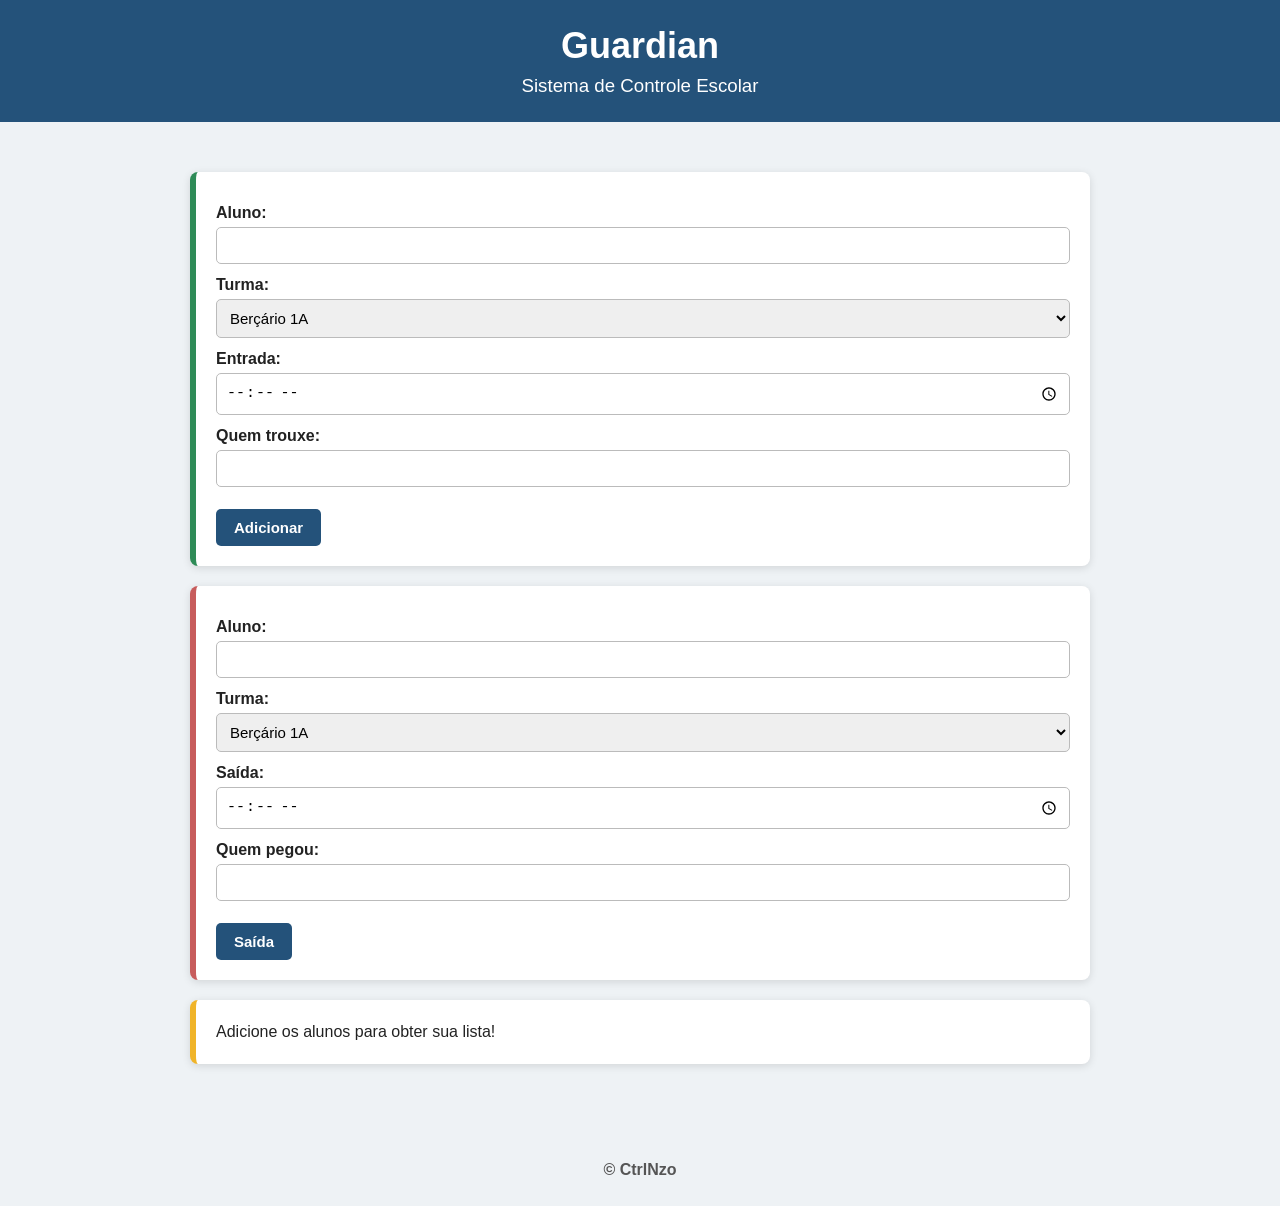
<file: Guardian v1/index.html>
<!DOCTYPE html>
<html lang="pt-br">
<head>
    <meta charset="UTF-8">
    <meta name="viewport" content="width=device-width, initial-scale=1.0">
    <title>Guardian v1</title>
    <link rel="stylesheet" href="style.css">
</head>
<body>
    <header>
        <h1>Guardian</h1>
        <h3>Sistema de Controle Escolar</h3>
    </header>

    <section>
        <div id="entrada">
            <p class="alunoEn">Aluno: 
                <input type="text" name="Alunoentrada" id="txtalunoEn">
            </p>
            <p class="turma">Turma:
                <select name="Turma" id="txtturmaEntrada">
                    <option value="Berçário 1A">Berçário 1A</option>
                    <option value="Berçário 2A">Berçário 2A</option>
                    <option value="Berçário 2B">Berçário 2B</option>
                    <option value="Berçário 2C">Berçário 2C</option>
                    <option value="Maternal A">Maternal A</option>
                    <option value="Maternal B">Maternal B</option>
                </select>
            </p>
            <p class="horarioEn"> Entrada:
                <input type="time" name="dth" id="txtdth">
            </p>
            <p class="respEn"> Quem trouxe:
                <input type="text" name="responsavelEn" id="txtrespEn">
            </p>
            <input type="button" value="Adicionar" onclick="adicionar()">
        </div>

        <div id="saida">
            <p class="alunoSai">Aluno:
                <input type="text" name="Alunosaida" id="txtalunoSai">
            </p>
             <p class="turma">Turma:
                <select name="Turma" id="txtturmaSai">
                    <option value="Berçário 1A">Berçário 1A</option>
                    <option value="Berçário 2A">Berçário 2A</option>
                    <option value="Berçário 2B">Berçário 2B</option>
                    <option value="Berçário 2C">Berçário 2C</option>
                    <option value="Maternal A">Maternal A</option>
                    <option value="Maternal B">Maternal B</option>
                </select>
            </p>
            <p class="horarioSai">Saída:
                <input type="time" name="dts" id="txtdts">
            </p>
            <p class="respSai">Quem pegou:
                <input type="text" name="responsavelSai" id="txtrespSai">
            </p>
            <input type="button" value="Saída" onclick="saida()">
        </div>

        <div id="lista">
            Adicione os alunos para obter sua lista!
        </div>
    </section>

    <footer>
        <p>&copy; CtrlNzo</p>
    </footer>

    <script src="script.js"></script>
</body>
</html>
</file>
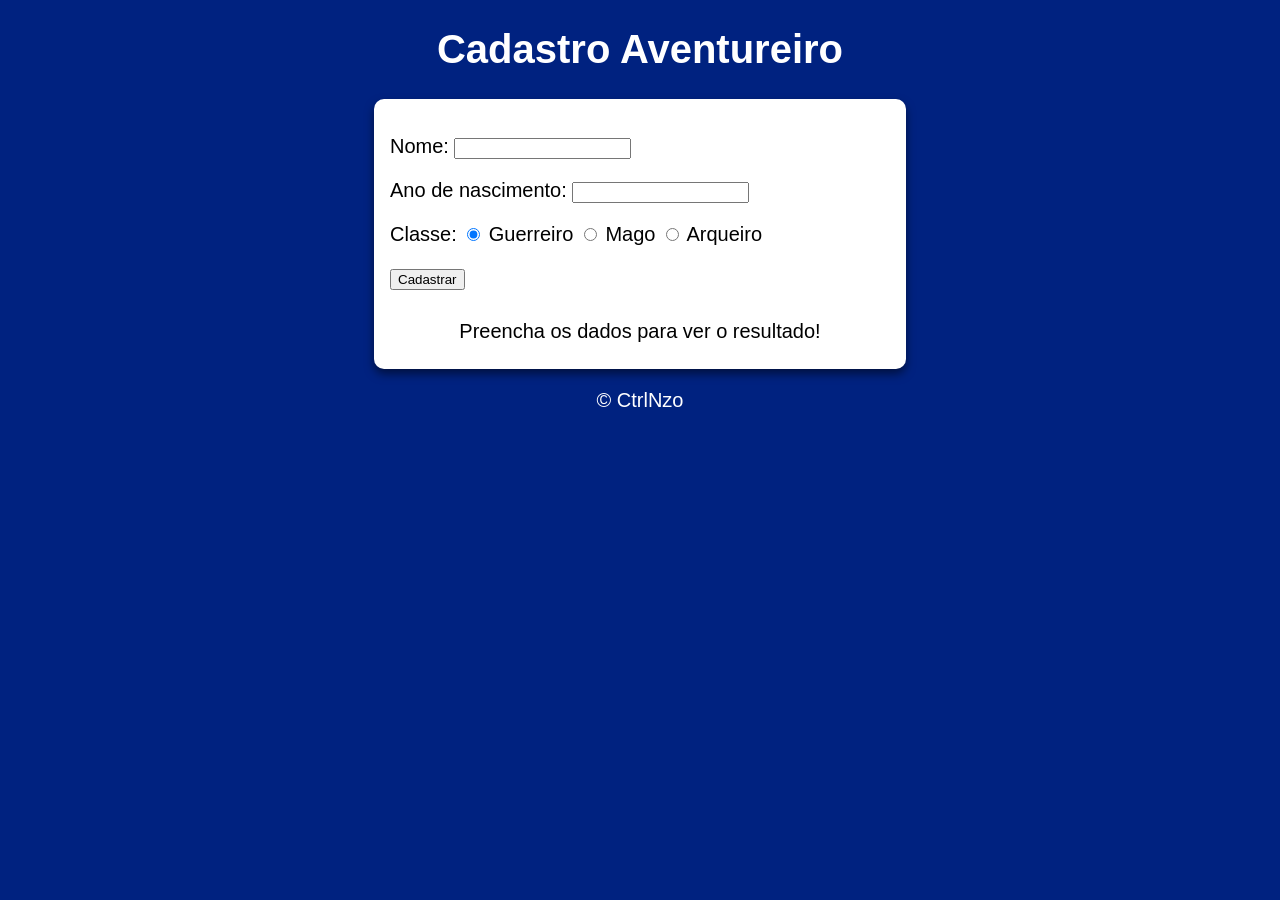
<file: PJ001 - Cadastro Aventureiro/index.html>
<!DOCTYPE html>
<html lang="pt-br">
<head>
    <meta charset="UTF-8">
    <meta name="viewport" content="width=device-width, initial-scale=1.0">
    <title>Cadastro Aventureiro</title>
    <link rel="stylesheet" href="style.css">
</head>
<body>
    <header>
        <h1>Cadastro Aventureiro</h1>
    </header>
    
    <section>
        <div>
        <p>Nome:
            <input type="text" name="txtnome" id="txtnome">
        </p>
        <p>Ano de nascimento:
            <input type="number" name="txtano" id="txtano">
        </p>
        <p>Classe:
            <input type="radio" name="radclass" id="gue" checked>
            <label for="gue">Guerreiro</label>
            <input type="radio" name="radclass" id="mag">
            <label for="mag">Mago</label>
            <input type="radio" name="radclass" id="arq">
            <label for="arq">Arqueiro</label>
        </p>
        <p>
            <input type="button" value="Cadastrar" onclick="cadastrar()">
        </p>
        </div>
        <div id  = "res">
            Preencha os dados para ver o resultado!
        </div>

    </section>

    <footer>
        <p>&copy; CtrlNzo </p>
    </footer>
    <script src="script.js"></script>
</body>
</html>
</file>
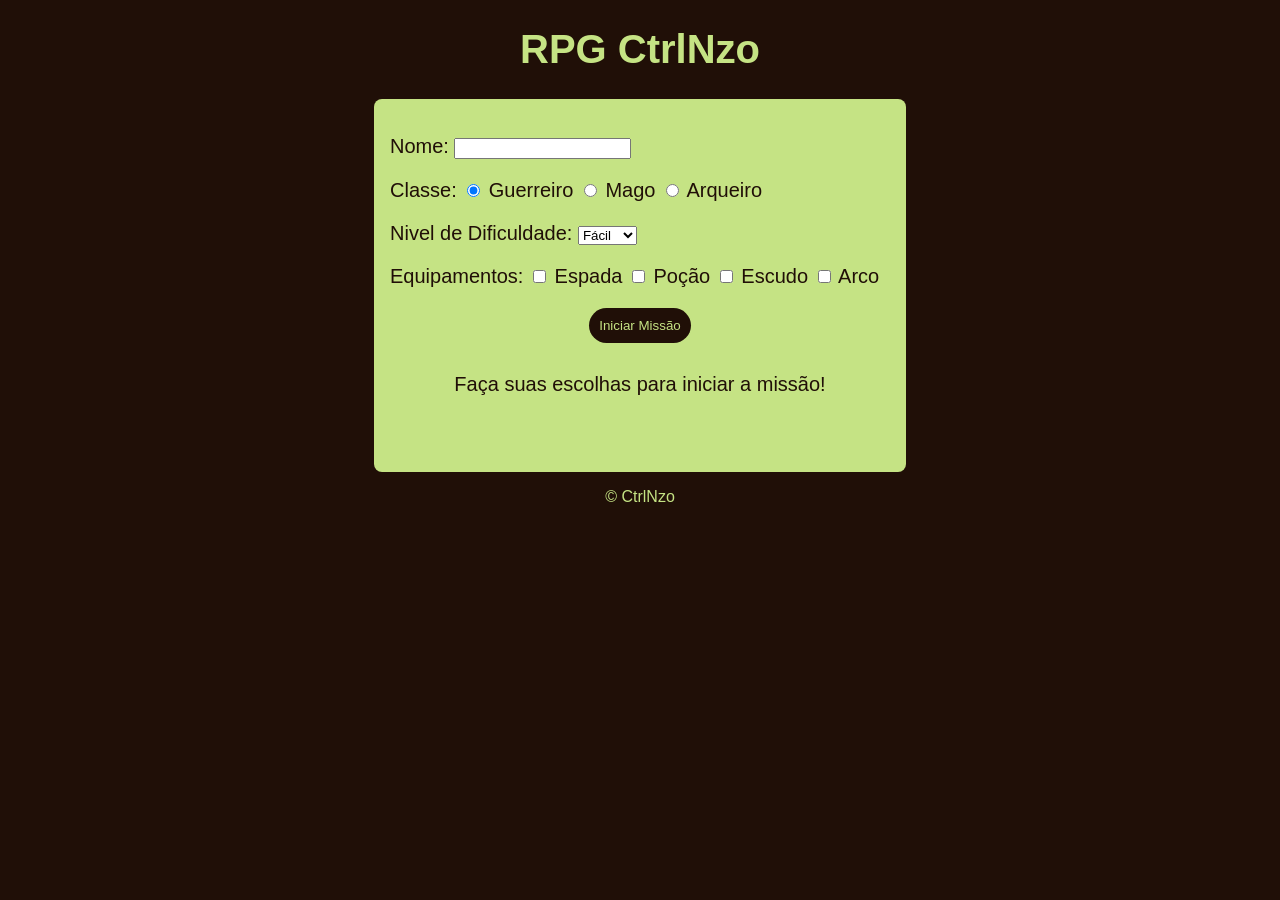
<file: PJ002 - Sistema de missões RPG/index.html>
<!DOCTYPE html>
<html lang="pt-br">
<head>
    <meta charset="UTF-8">
    <meta name="viewport" content="width=device-width, initial-scale=1.0">
    <title>Sistemas de Missões RPG</title>
    <link rel="stylesheet" href="style.css">
</head>
<body>

    <header>
        <h1>RPG CtrlNzo</h1>
    </header>

    <section>
        <div>
            <p> Nome:
                <input type="text" name="txtnome" id="txtnome">
            </p>

            <p>Classe:
                <input type="radio" name="radclass" id="gue" checked>
                <label for="gue">Guerreiro</label>
                <input type="radio" name="radclass" id="mag">
                <label for="mag">Mago</label>
                <input type="radio" name="radclass" id="arq">
                <label for="arq">Arqueiro</label>
            </p>
            <p>Nivel de Dificuldade:
                <select name="txtnvl" id="txtnvl">
                    <option value="facil">Fácil</option>
                    <option value="medio">Médio</option>
                    <option value="dificil">Difícil</option>
                </select>
            </p>
            <p>Equipamentos:
                <input type="checkbox" name="chkitem" id="esp">
                <label for="esp">Espada</label>
                <input type="checkbox" name="chkitem" id="poc">
                <label for="poc">Poção</label>
                <input type="checkbox" name="chkitem" id="esc">
                <label for="esc">Escudo</label>
                <input type="checkbox" name="chkitem" id="arc">
                <label for="arc">Arco </label>
            </p>

            <p class="botao">
                <input type="button" value="Iniciar Missão" onclick="iniciar()">
            </p>
        </div>
        <div id="res">
            Faça suas escolhas para iniciar a missão!
        </div>

        <div id="resultado-final"></div>
    </section>

    <footer>
        <p>&copy; CtrlNzo</p>
    </footer>
    <script src="script.js"></script>
</body>
</html>
</file>
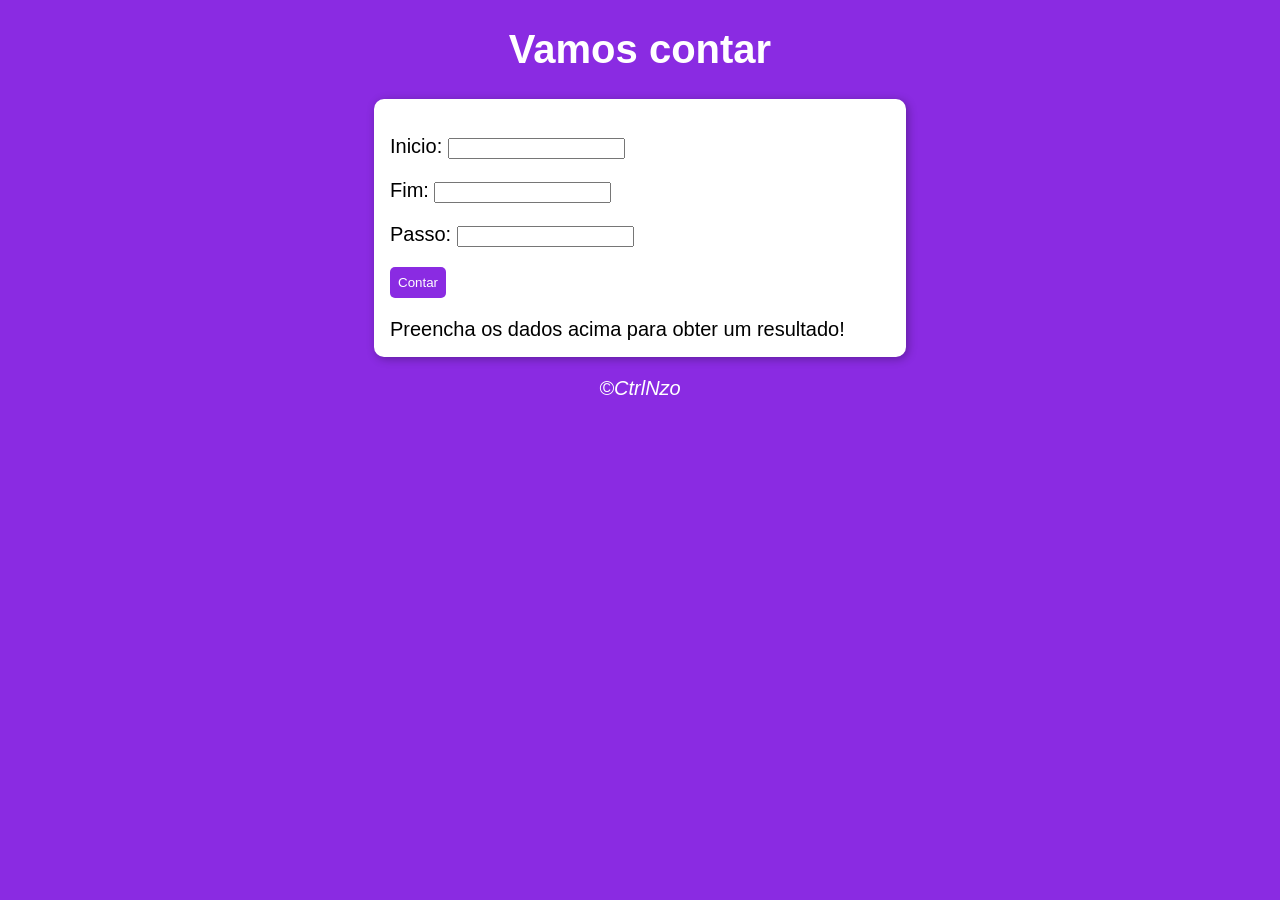
<file: PJ003 - Super Contador/index.html>
<!DOCTYPE html>
<html lang="pt-br">
<head>
    <meta charset="UTF-8">
    <meta name="viewport" content="width=device-width, initial-scale=1.0">
    <title>Super Contador</title>
    <link rel="stylesheet" href="style.css">
</head>

<body>

    <header>
        <h1>Vamos contar</h1>
    </header>

    <section>
        <div>
            <p>Inicio:
                <input type="number" name="txtini" id="txtini">
            </p>
            <p>Fim:
                <input type="number" name="txtfim" id="txtfim">
            </p>
            <p>Passo:
                <input type="number" name="txtpas" id="txtpas">
            </p>
            <input type="button" value="Contar" onclick="contar()">
        </div>
        <div id="res">
            Preencha os dados acima para obter um resultado!
        </div>
    </section>

    <footer>
        <p>&copy;CtrlNzo</p>
    </footer>

    <script src="script.js"></script>

</body>

</html>
</file>
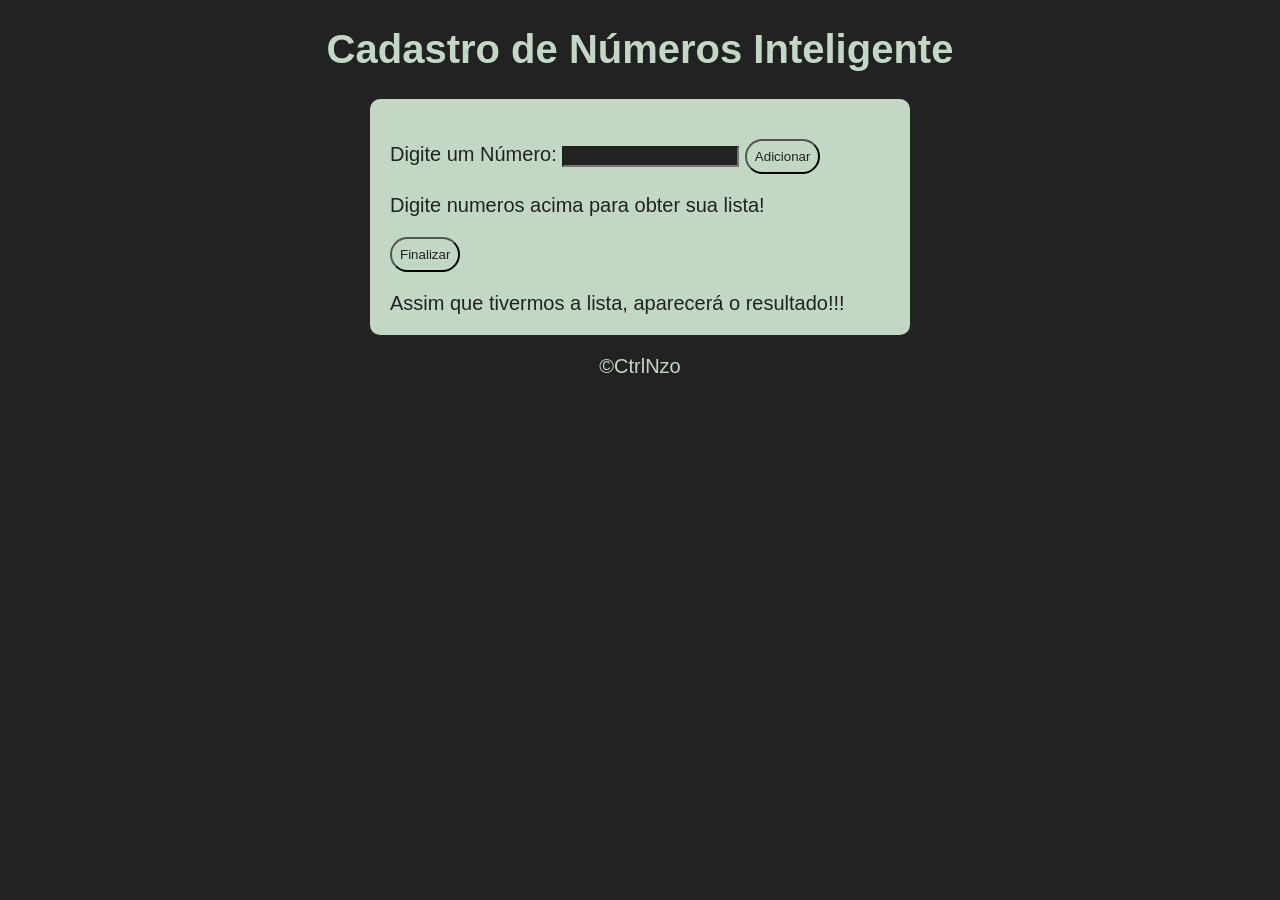
<file: PJ004 - Cadastro de números inteligentes/index.html>
<!DOCTYPE html>
<html lang="pt-br">
<head>
    <meta charset="UTF-8">
    <meta name="viewport" content="width=device-width, initial-scale=1.0">
    <title>Cadastro de números </title>
    <link rel="stylesheet" href="style.css">

</head>
<body>
    <header>
        <h1>Cadastro de Números Inteligente</h1>
    </header>

    <section>
        <div id="cad">
            <p>Digite um Número: 
                <input type="number" name="numero" id="txtnum">
                <input type="button" value="Adicionar" onclick="adicionar()">
            </p>
        </div>

        <div id="txtlista">
            Digite numeros acima para obter sua lista!
        </div>

        <div id="fim">
            <p><input type="button" value="Finalizar" onclick="finalizar()"></p>
        </div>

        <div id="res">
            Assim que tivermos a lista, aparecerá o resultado!!!
        </div>
           
    </section>

    <footer>
        <p>&copy;CtrlNzo</p>
    </footer>

    <script src="script.js"></script>

</body>
</html>
</file>
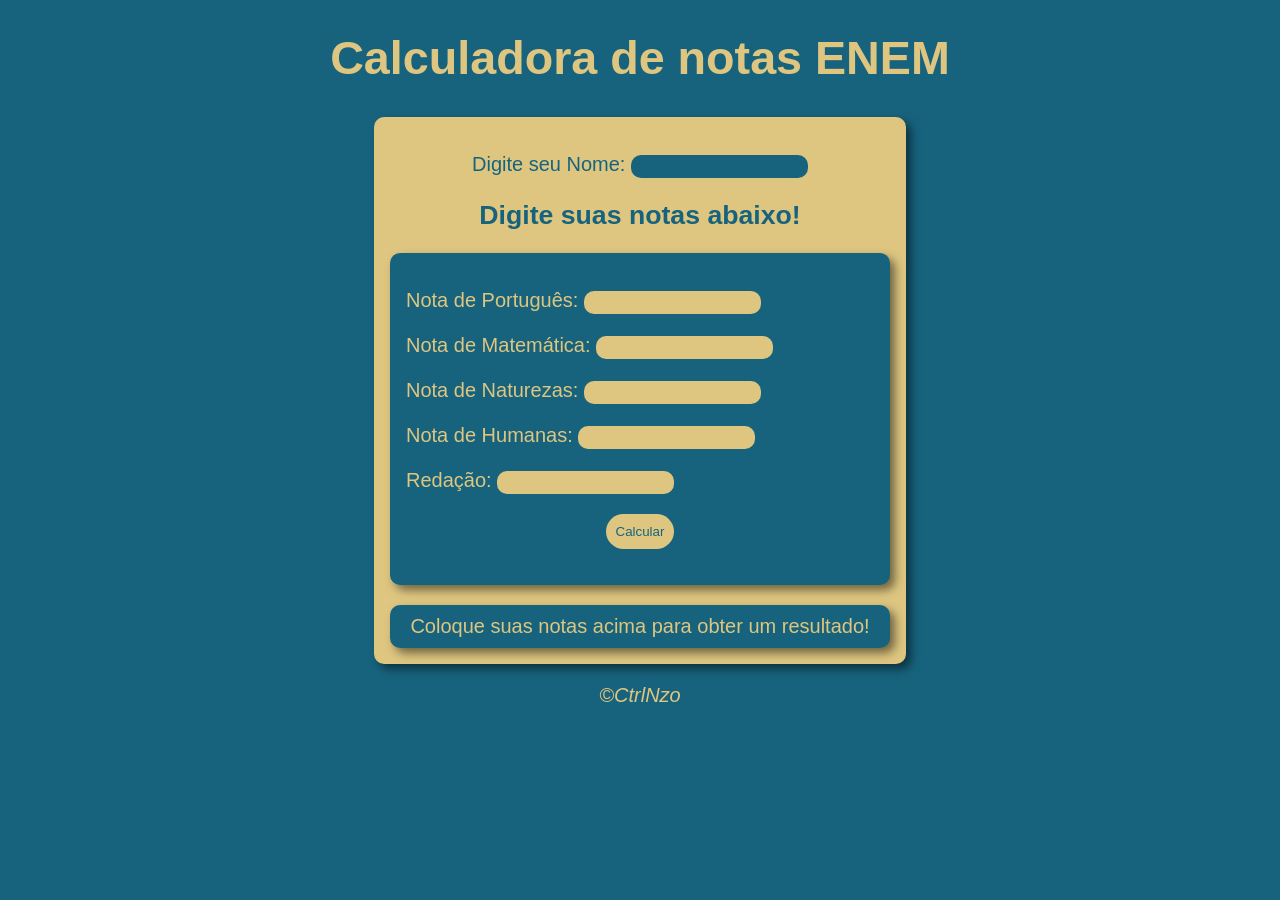
<file: PJ005 - Calculadora de notas ENEM/index.html>
<!DOCTYPE html>
<html lang="pt-br">
<head>
    <meta charset="UTF-8">
    <meta name="viewport" content="width=device-width, initial-scale=1.0">
    <title>Calculadora do ENEM</title>
    <link rel="stylesheet" href="style.css">
</head>
<body>
    <header>
        <h1>Calculadora de notas ENEM</h1>
    </header>

    <section>

        <div id="cadastro">
            <p>Digite seu Nome:
                <input type="text" name="nome" id="txtnome">
            </p>
            <h2>Digite suas notas abaixo!</h2>
        </div>
        <div id="notas">
            <p> Nota de Português:
                <input type="number" name="portugues" id="txtpor">
            </p>
            <p>Nota de Matemática:
                <input type="number" name="matematica" id="txtmat">
            </p>
            <p>Nota de Naturezas:
                <input type="number" name="natureza" id="txtnat">
            </p>
            <p>Nota de Humanas:
                <input type="number" name="humanas" id="txthum">
            </p>
            <p>Redação:
                <input type="number" name="redacao" id="txtred">
            </p>
            <p class="botao"><input type="button" value="Calcular" onclick="calcular()"></p>
        </div>
        <div id="res">Coloque suas notas acima para obter um resultado!</div>

    </section>

    <footer>
        <p>&copy;CtrlNzo</p>
    </footer>

    <script src="script.js"></script>
</body>
</html>
</file>
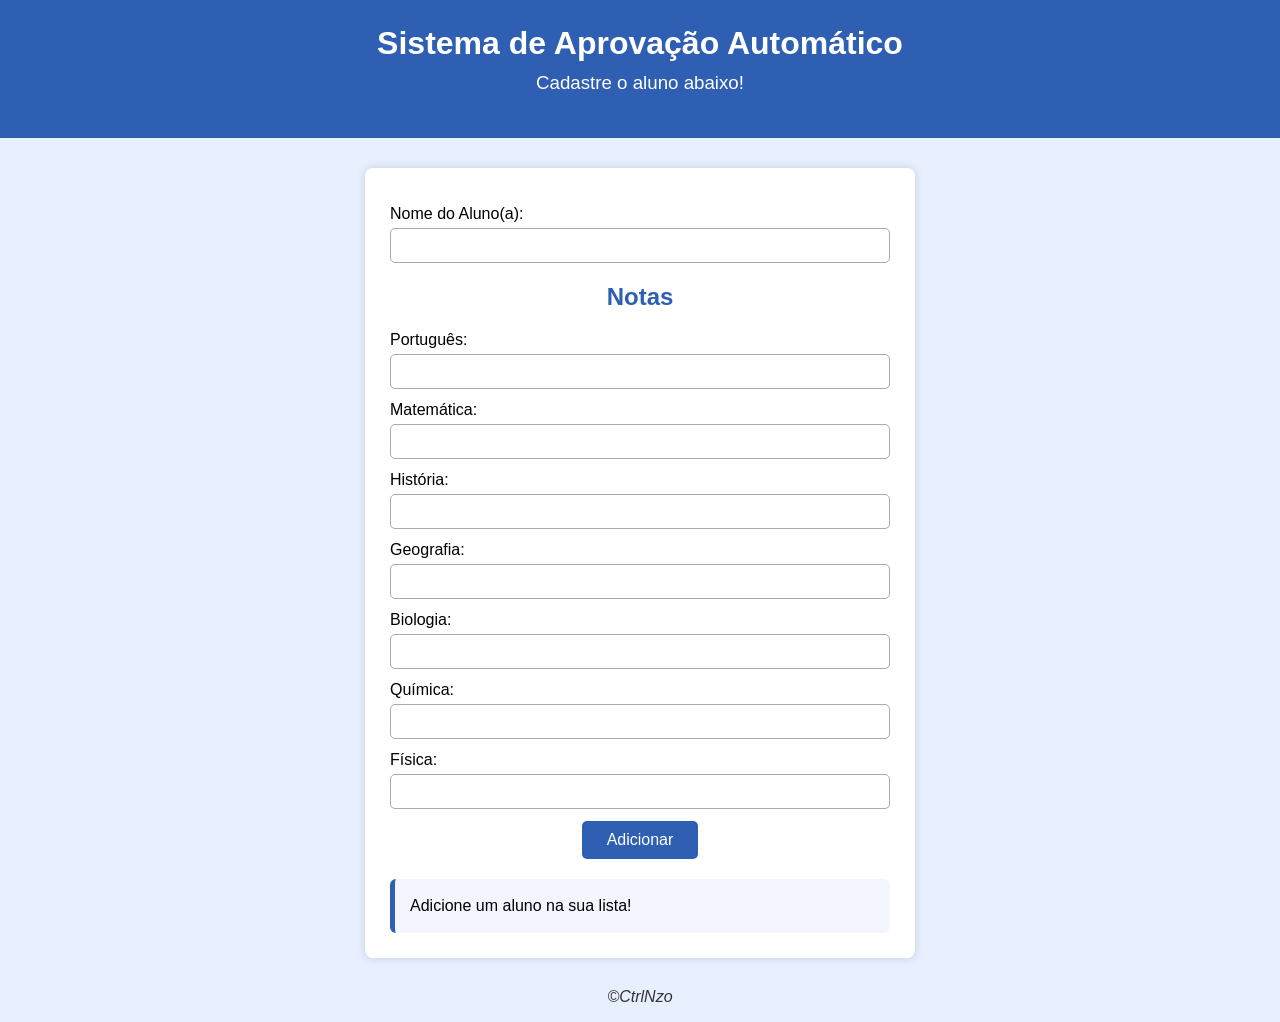
<file: PJ006 - Sistema de Aprovação automática/index.html>
<!DOCTYPE html>
<html lang="pt-br">
<head>
    <meta charset="UTF-8">
    <meta name="viewport" content="width=device-width, initial-scale=1.0">
    <title>Sistema de aprovação automático</title>
    <link rel="stylesheet" href="style.css">
</head>
<body>
    <header id="topo">
        <h1>Sistema de Aprovação Automático</h1>
        <h3>Cadastre o aluno abaixo!</h3>
    </header>

    <section>
        <div id="cadastro">
           <p> Nome do Aluno(a): 
                <input type="text" name="nome" id="txtnome">
            </p>
            <h2>Notas</h2>
            <p>Português:
                <input type="number" name="portugues" id="txtpor">
            </p>
            <p>Matemática:
                <input type="number" name="matematica" id="txtmat">
            </p>
            <p>História:
                <input type="number" name="historia" id="txthis">
            </p>
            <p>Geografia: 
                <input type="number" name="geografia" id="txtgeo">
            </p>
            <p>Biologia:
                <input type="number" name="biologia" id="txtbio">
            </p>
            <p>Química: 
                <input type="number" name="quimica" id="txtqui">
            </p>
            <p>Física: 
                <input type="number" name="fisica" id="txtfis">
            </p>
            <p id="botao"><input type="button" value="Adicionar" onclick="adicionar()" ></p>
        </div>
        <div id="res"> Adicione um aluno na sua lista!</div>
    </section>

    <footer>
        <p>&copy;CtrlNzo</p>
    </footer>
    
    <script src="script.js"></script>
</body>
</html>
</file>
<file: Guardian v1/style.css>
body {
    font-family: Arial, Helvetica, sans-serif;
    background-color: #eef2f5;
    margin: 0;
    padding: 0;
    color: #222;
}

header {
    background-color: #24527a;
    color: white;
    text-align: center;
    padding: 25px 10px;
}

header h1 {
    margin: 0;
    font-size: 36px;
}

header h3 {
    margin: 8px 0 0 0;
    font-weight: normal;
}

section {
    max-width: 900px;
    margin: 30px auto;
    padding: 20px;
}

#entrada,
#saida,
#lista {
    background-color: white;
    padding: 20px;
    margin-bottom: 20px;
    border-radius: 8px;
    box-shadow: 0 2px 8px rgba(0, 0, 0, 0.12);
}

#entrada {
    border-left: 6px solid #2e8b57;
}

#saida {
    border-left: 6px solid #c75c5c;
}

p {
    margin: 12px 0;
    font-weight: bold;
}

input,
select {
    width: 100%;
    padding: 9px;
    margin-top: 5px;
    box-sizing: border-box;
    border: 1px solid #bbb;
    border-radius: 5px;
    font-size: 15px;
}

input[type="button"] {
    width: auto;
    background-color: #24527a;
    color: white;
    border: none;
    padding: 10px 18px;
    margin-top: 10px;
    cursor: pointer;
    font-weight: bold;
}

input[type="button"]:hover {
    background-color: #1b3f5f;
}

#lista {
    line-height: 1.5;
    border-left: 6px solid #f0b429;
}

footer {
    text-align: center;
    color: #555;
    padding: 15px;
}
</file>
<file: PJ001 - Cadastro Aventureiro/style.css>
body{
    background-color: rgb(0, 34, 128);
    font: normal 15pt arial;
}

header{
    color : white;
    text-align: center;
    
}
 section{
    background-color: white;
    border-radius: 10px;
    margin: auto;
    padding: 16px;
    width: 500px;
    box-shadow: 0px 5px 10px rgba(0, 0, 0, 0.5);
 }

#res{
    padding: 10px;
    text-align: center;
    margin: auto;
 }

 footer{
    text-align: center;
    color: white;
    margin: auto;
 }
</file>
<file: PJ002 - Sistema de missões RPG/style.css>
body {
    font: normal 15pt arial;
    background-color: #200F07;
}

h1{
    color: #C5E384;
    text-align: center
    
}

section {
    color: #200F07;
    margin: auto;
    width: 500px;
    padding: 16px;
    text-align:justify;
    background-color: #C5E384;
    border-radius: 8px;
   
}
.botao{
    text-align: center;
}

input[type="button"]{
    cursor: pointer;
    padding: 10px;
    color: #C5E384;
    border-radius: 20px;
    border:none;
    background-color: #200F07;
    transition: 0.3s;
    
    
}
input[type="button"]:hover{
    background-color: #C5E384;
    color: #200F07;
    border: 2px solid #200F07;
}
#res{
    margin: auto;
    text-align: center;
    padding: 10px;
}

#foto{
    display: block;
    margin: auto;
    width: 200px;
    height: auto;
    border-radius: 8px;
}

#resultado-final{
    margin-top: 20px;
    text-align: center;
    padding: 15px;
    border-radius: 8px;
}
    
    

footer{
    margin: auto;
    text-align: center;
    color: #C5E384;
    font-size: 12pt;
}
</file>
<file: PJ003 - Super Contador/style.css>
body{
    background-color: blueviolet;
    font: normal 15pt arial;
}

header{
    text-align: center;
    color: white;
    
}

section{
    background-color: white;
    padding: 16px;
    border-radius: 10px;
    width: 500px;
    margin: auto;
    box-shadow: 2px 2px 10px rgba(0, 0, 0, 0.3);
}

input[type="button"]{
    background-color: blueviolet;
    color: white;
    border: none;
    padding: 8px;
    border-radius: 5px;
    cursor: pointer;
}
input[type="button"]:hover{
    background-color: rgb(106, 37, 170);
}
#res{
    margin-top: 20px;
}

footer{
    font-style: italic;
    text-align: center;
    color: white;
}
</file>
<file: PJ004 - Cadastro de números inteligentes/style.css>
body{
    background-color: #222222;
    font: normal 15pt arial;
}

h1{
    color: #C2D8C4;
    text-align: center;
}

section{
    background-color: #C2D8C4;
    color: #222222;
    padding: 20px;
    border-radius: 10px;
    width: 500px;
    margin: auto;
}

input[type=number]{
    background-color: #222222;
    color: #C2D8C4;
}
input[type=button]{
    background-color: #C2D8C4;
    color: #222222;
    border-radius: 20px;
    padding: 8px;
    cursor: pointer;
}
input[type=button]:hover{
    opacity: 0.9;
    transform: scale(1.10);
}

footer{
    color: #C2D8C4;
    text-align: center;
}
</file>
<file: PJ005 - Calculadora de notas ENEM/style.css>
body{
font: normal 15pt arial;
background-color: #17637d;
}

h1{
    color: #dec680;
    text-align: center;
    font-size: 35pt;
    
}

section{
    background-color: #dec680;
    color: #17637d;
    padding: 16px;
    border-radius: 10px;
    width: 500px;
    margin:auto;
    box-shadow: 5px 5px 10px  rgba(0, 0, 0, 0.5);
    transition: 0.3s;
}
section:hover{
transform: scale(1.01);


}

input{
    border: none;
}
#cadastro{
    text-align: center;
    color: #17637d;
    
}

h2{
    font-size: 20pt;  
}

input[type = text]{
    padding: 4px;
    color: #dec680;
    background-color: #17637d;
    border-radius: 10px;
    text-align: center;

}
#notas{
    background-color: #17637d;
    color:#dec680;
    padding: 16px;
    border-radius: 10px;
    box-shadow: 5px 5px 10px  rgba(0, 0, 0, 0.5);
    margin: auto;
}
input[type = number]{
    padding: 4px;
    color: #17637d;
    background-color: #dec680;
    border-radius: 10px;
    text-align: center;
}
.botao{
    text-align: center;
}
input[type = button]{
    padding: 10px;
    color: #17637d;
    background-color: #dec680;
    border: none;
    border-radius: 20px;
    cursor: pointer;
    transition: 0.3s;
}

input[type = button]:hover{
    background-color: #17637d;
    color: #dec680;
    border: 2px solid #dec680;
}
#res{
    text-align: center;
    margin-top: 20px;
    background-color: #17637d;
    color: #dec680;
    padding: 10px;
    border-radius: 10px;
    box-shadow: 5px 5px 10px  rgba(0, 0, 0, 0.5);
    
}
#foto{
    display: block;
    margin: auto;
    width: 200px;
    height: auto;
    border-radius: 8px;
}
footer{
    text-align: center;
    font-style: italic;
    color: #dec680;
}
</file>
<file: PJ006 - Sistema de Aprovação automática/style.css>
body {
    font-family: Arial, Helvetica, sans-serif;
    background-color: #e8f0ff;
    margin: 0;
    padding: 0;
}

header {
    background-color: #2f5fb3;
    color: white;
    text-align: center;
    padding: 25px;
}

header h1 {
    margin: 0;
    font-size: 32px;
}

header h3 {
    margin-top: 10px;
    font-weight: normal;
}

section {
    background-color: white;
    width: 500px;
    margin: 30px auto;
    padding: 25px;
    border-radius: 8px;
    box-shadow: 0 0 10px rgba(0, 0, 0, 0.15);
}

#cadastro p {
    font-size: 16px;
    margin: 12px 0;
}

h2 {
    text-align: center;
    color: #2f5fb3;
}

input[type="text"],
input[type="number"] {
    width: 100%;
    padding: 8px;
    margin-top: 5px;
    border: 1px solid #aaa;
    border-radius: 5px;
    font-size: 15px;
    box-sizing: border-box;
}

input[type="button"] {
    background-color: #2f5fb3;
    color: white;
    border: none;
    padding: 10px 25px;
    font-size: 16px;
    border-radius: 5px;
    cursor: pointer;
}

input[type="button"]:hover {
    background-color: #244a8f;
}

#botao {
    text-align: center;
    margin-top: 20px;
}

#res {
    background-color: #f3f6ff;
    margin-top: 20px;
    padding: 15px;
    border-radius: 6px;
    border-left: 5px solid #2f5fb3;
    line-height: 1.5;
}

footer {
    text-align: center;
    color: #333;
    font-style: italic;
    margin-top: 20px;
}
</file>
